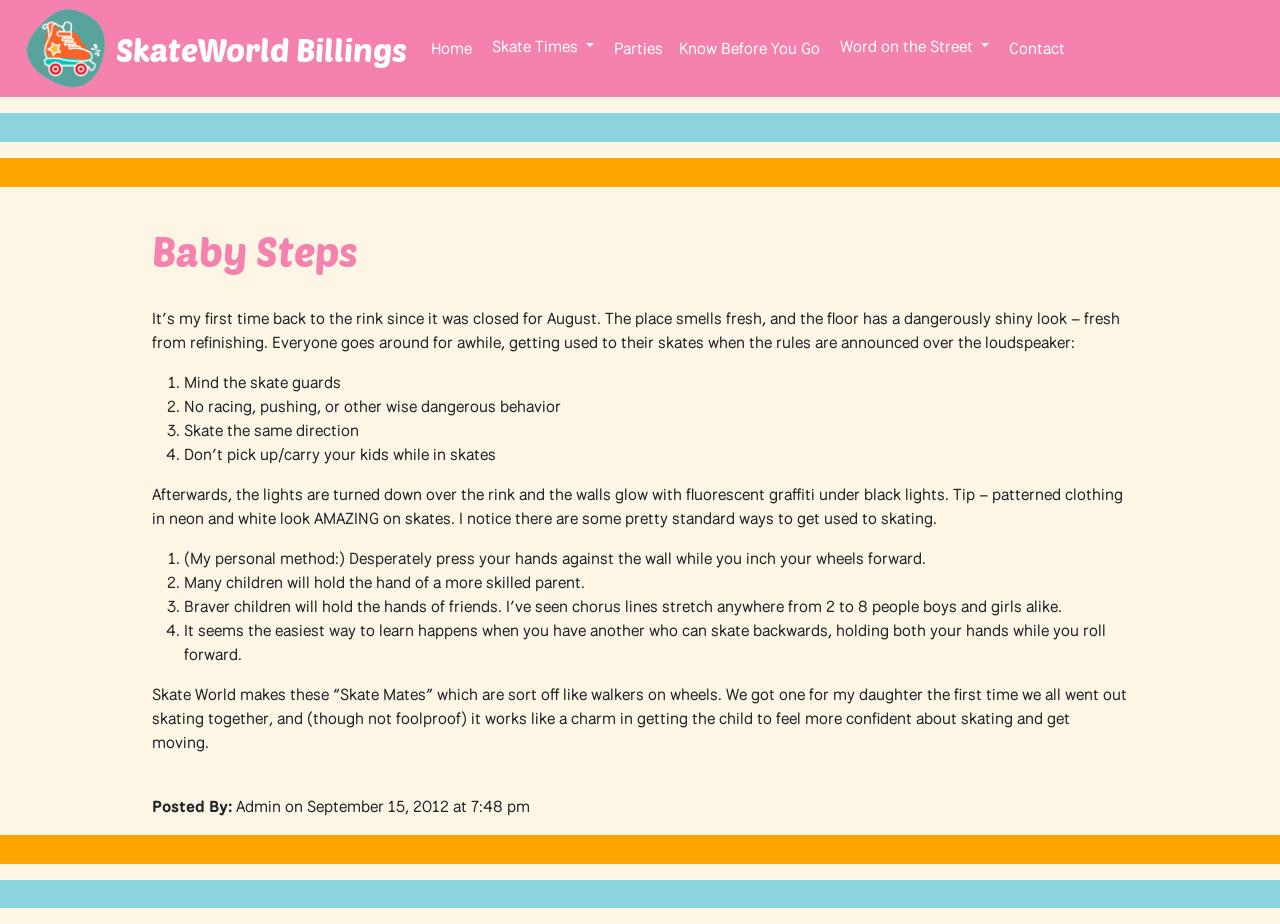
<file: Baby_Steps.html>
<!Doctype HTML>
<html>
	<head>
		<meta name="viewport" content="width=device-width, initial-scale=1.0">
		<link href="https://cdn.jsdelivr.net/npm/bootstrap@5.3.3/dist/css/bootstrap.min.css" rel="stylesheet">
		<link rel="preconnect" href="https://fonts.googleapis.com">
		<link rel="preconnect" href="https://fonts.gstatic.com" crossorigin>
		<link href="https://fonts.googleapis.com/css2?family=National+Park:wght@200..800&family=Poetsen+One&display=swap" rel="stylesheet">
		<link rel="stylesheet" href="Skate_World_Styles.css">
		<title>SkateWorld Billings | A Birthday Party So Easy & Fun</title>
	</head>
	<body>
		<script src="https://code.jquery.com/jquery-3.6.0.min.js"></script>
		<script src="https://cdn.jsdelivr.net/npm/popper.js@1.16.1/dist/umd/popper.min.js"></script>
		<script src="https://stackpath.bootstrapcdn.com/bootstrap/4.5.2/js/bootstrap.min.js"></script>
		<script src="https://cdn.jsdelivr.net/npm/bootstrap@5.3.3/dist/js/bootstrap.bundle.min.js"></script>
		<nav class="navbar navbar-expand-lg">
			<img style="width:6.25rem" src = "Logo.png" />
			<a class="head-text navbar-brand" href="index.html"> <span style = "font-size:2rem" class = "poetsen-one-regular"> SkateWorld Billings </span> </a>
			<button class="navbar-toggler" type="button" data-toggle="collapse" data-target="#navbarSupportedContent" aria-controls="navbarSupportedContent" aria-expanded="false" aria-label="Toggle navigation">
				<span class="navbar-toggler-icon"></span>
			</button>
			<div class="collapse navbar-collapse" id="navbarSupportedContent">
				<span class="national-park-1">
					<ul class="navbar-nav mr-auto">
						<li class="nav-item active">
							<a class="nav-link" href="index.html">Home</a>
						</li>
						<li class="nav-item dropdown">
							<a class="btn dropdown-toggle" href="#" id="navbarDropdownMenuLink" data-toggle="dropdown" aria-haspopup="true" aria-expanded="false">
								Skate Times
							</a>
							<div class="dropdown-menu" aria-labelledby="navbarDropdownMenuLink">
								<a class="dropdown-item" href="Hours.html">Hours</a>
								<a class="dropdown-item" href="Calendar.html">Calendar</a>
							</div>
						</li>
						<li class="nav-item">
							<a class="nav-link" href="Parties.html">Parties</a>
						</li>
						<li class="nav-item">
							<a class="nav-link" href="Know_Before_You_Go.html">Know Before You Go</a>
						</li>
						<li class="nav-item dropdown">
							<a class="btn dropdown-toggle" href="#" id="navbarDropdownMenuLink" data-toggle="dropdown" aria-haspopup="true" aria-expanded="false">
							Word on the Street
							</a>
							<div class="dropdown-menu" aria-labelledby="navbarDropdownMenuLink">
								<a class="dropdown-item" href="Word_on_the_Street.html">Word on the Street</a>
								<a class="dropdown-item" href="A_Birthday_Party_So_Easy_and_Fun.html">A Birthday Party So Easy & Fun</a>
								<a class="dropdown-item" href="Saturday_Snippets.html">Saturday Snippets</a>
								<a class="dropdown-item" href="Baby_Steps.html">Baby Steps</a>
							</div>
						</li>
						<li class="nav-item">
							<a class="nav-link" href="Contact.html">Contact</a>
						</li>
					</ul>
				</span>
			</div>
		</nav>
		<hr class = "teal"> <hr class = "orange">
		<br>
		<div class="container">
			<h3 class="poetsen-one-regular"> Baby Steps </h3><br>
			<div class="row">
				<div class="col-sm national-park-1">
					<p> It’s my first time back to the rink since it was closed for August. The place smells fresh, and the floor has a dangerously shiny look – fresh from refinishing. Everyone goes around for awhile, getting used to their skates when the rules are announced over the loudspeaker:</p>
					<ol>
						<li>Mind the skate guards</li>
						<li>No racing, pushing, or other wise dangerous behavior</li>
						<li>Skate the same direction</li>
						<li>Don’t pick up/carry your kids while in skates</li>
					</ol>
					<p>Afterwards, the lights are turned down over the rink and the walls glow with fluorescent graffiti under black lights. Tip – patterned clothing in neon and white look AMAZING on skates. I notice there are some pretty standard ways to get used to skating.</p>
					<ol>
						<li>(My personal method:) Desperately press your hands against the wall while you inch your wheels forward.</li>
						<li>Many children will hold the hand of a more skilled parent.</li>
						<li>Braver children will hold the hands of friends. I’ve seen chorus lines stretch anywhere from 2 to 8 people boys and girls alike.</li>
						<li>It seems the easiest way to learn happens when you have another who can skate backwards, holding both your hands while you roll forward.</li>
					</ol>
					<p>Skate World makes these “Skate Mates” which are sort off like walkers on wheels. We got one for my daughter the first time we all went out skating together, and (though not foolproof) it works like a charm in getting the child to feel more confident about skating and get moving.</p>
				</div>
			</div>
		</div>
		<br>
		<div class="container">
			<p class="col-sm national-park-1"> <b> Posted By: </b> Admin on September 15, 2012 at 7:48 pm </p>
		</div>
		<hr class = "orange"> <hr class = "teal">
	</body>
</html>
</file>
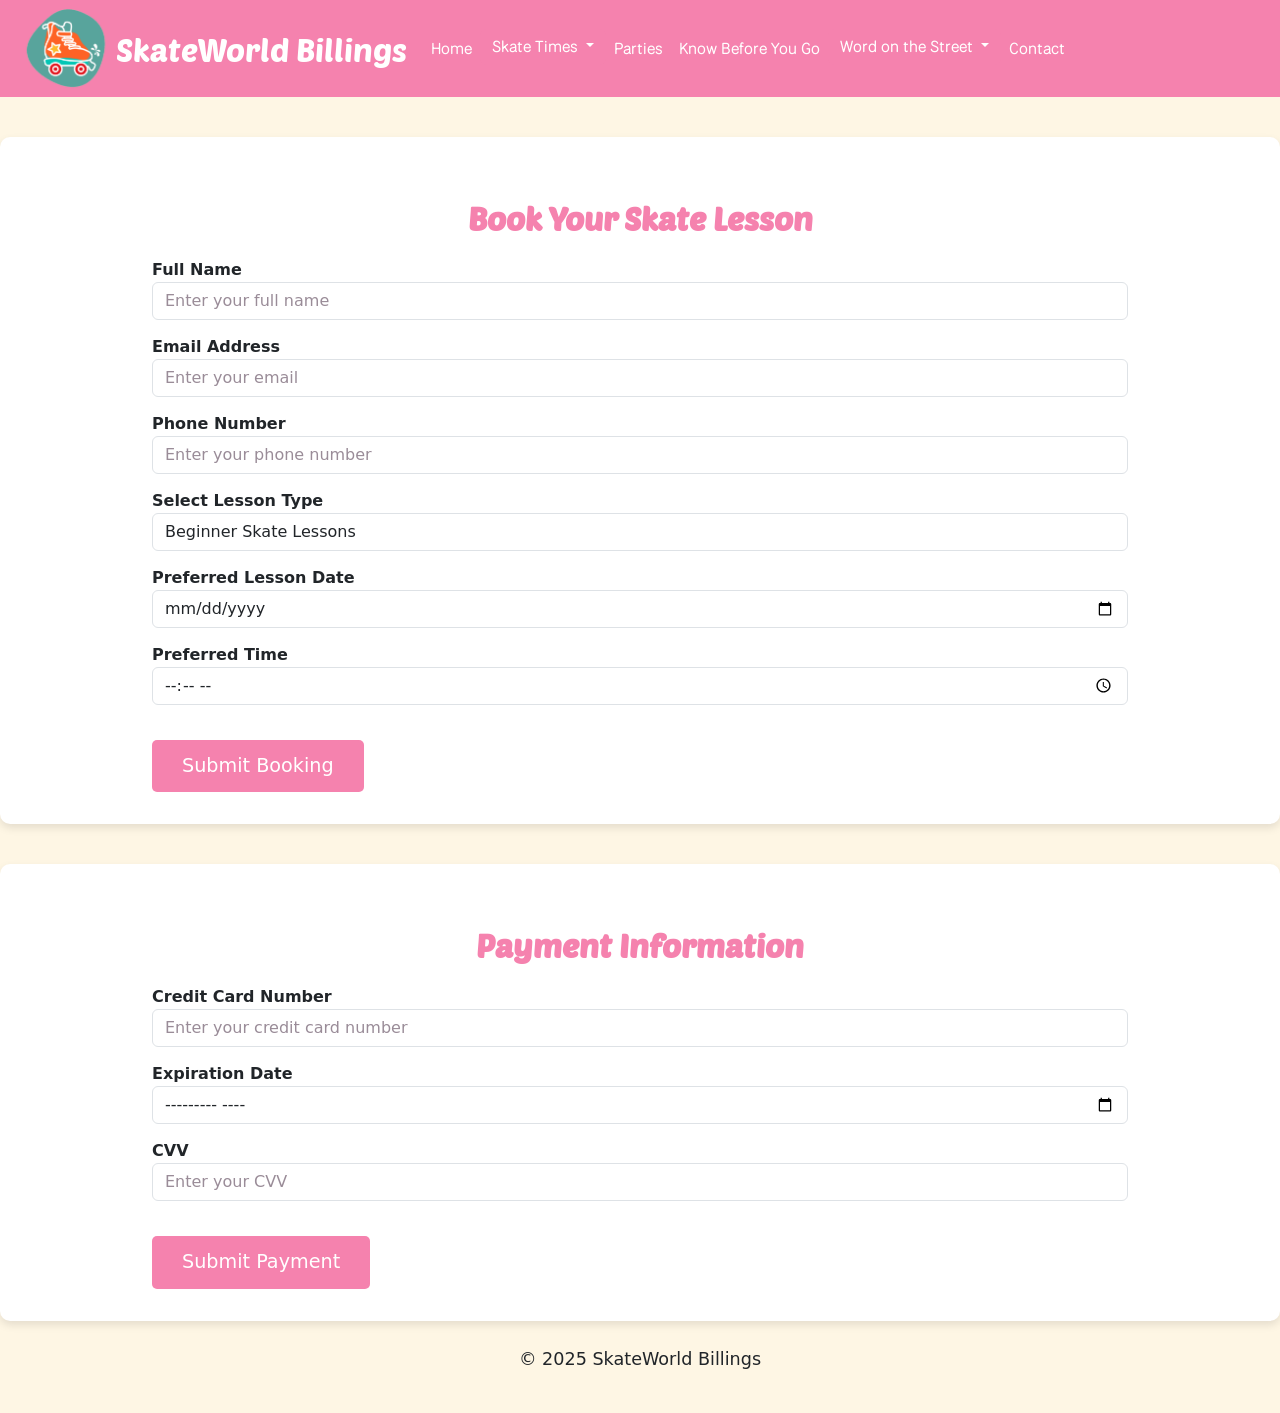
<file: Book_Now.html>
<!DOCTYPE HTML>
<html>
<head>
	<meta name="viewport" content="width=device-width, initial-scale=1.0">
	<link href="https://cdn.jsdelivr.net/npm/bootstrap@5.3.3/dist/css/bootstrap.min.css" rel="stylesheet">
	<link rel="preconnect" href="https://fonts.googleapis.com">
	<link rel="preconnect" href="https://fonts.gstatic.com" crossorigin>
	<link href="https://fonts.googleapis.com/css2?family=National+Park:wght@200..800&family=Poetsen+One&display=swap" rel="stylesheet">
	<link rel="stylesheet" href="Skate_World_Styles.css">
	<title>SkateWorld Billings | Book Your Lesson</title>
		<style>
			h3 {
			  font-size: 2rem;
			  color: #001858;
			  margin-top: 30px;
			}

			p {
			  font-size: 1.1rem;
			  line-height: 1.6;
			}

			.lesson-image {
			  max-width: 100%;
			  height: auto;
			  border-radius: 10px;
			  margin-top: 20px;
			  box-shadow: 0 4px 6px rgba(0, 0, 0, 0.1);
			}

			.price {
			  font-size: 1.5rem;
			  color: #f582ae;
			  font-weight: bold;
			  margin-top: 20px;
			}

			.btn-primary {
			  background-color: #f582ae;
			  color: #fff;
			  border: none;
			  font-size: 1.2rem;
			  padding: 12px 30px;
			  margin-top: 20px;
			  transition: background-color 0.3s ease;
			  border-radius: 5px;
			}

			.btn-primary:hover {
			  background-color: #ff7f94;
			}

			.booking-form-section {
			  padding: 2rem;
			  background-color: #ffffff;
			  border-radius: 10px;
			  box-shadow: 0 4px 8px rgba(0, 0, 0, 0.1);
			  margin-top: 40px;
			}

			.booking-form-section h3 {
			  font-size: 2rem;
			  color: #f582ae;
			  font-weight: bold;
			  margin-bottom: 20px;
			  text-align: center;
			}

			.form-group label {
			  font-weight: bold;
			}

			.form-control {
			  margin-bottom: 15px;
			}

			.booking-btn {
			  background-color: #f582ae;
			  color: white;
			  border: none;
			  padding: 12px 30px;
			  font-size: 1.2rem;
			  border-radius: 5px;
			  transition: background-color 0.3s;
			}

			.booking-btn:hover {
			  background-color: #ff7f94;
			}

			.payment-section {
			  padding: 2rem;
			  background-color: #ffffff;
			  border-radius: 10px;
			  box-shadow: 0 4px 8px rgba(0, 0, 0, 0.1);
			  margin-top: 40px;
			}

			.payment-section h3 {
			  font-size: 2rem;
			  color: #f582ae;
			  font-weight: bold;
			  margin-bottom: 20px;
			  text-align: center;
			}

			.payment-btn {
			  background-color: #f582ae;
			  color: white;
			  border: none;
			  padding: 12px 30px;
			  font-size: 1.2rem;
			  border-radius: 5px;
			  transition: background-color 0.3s;
			}

			.payment-btn:hover {
			  background-color: #ff7f94;
			}
		</style>
	</head>
	<body>
		<script src="https://code.jquery.com/jquery-3.6.0.min.js"></script>
		<script src="https://cdn.jsdelivr.net/npm/popper.js@1.16.1/dist/umd/popper.min.js"></script>
		<script src="https://stackpath.bootstrapcdn.com/bootstrap/4.5.2/js/bootstrap.min.js"></script>
		<script src="https://cdn.jsdelivr.net/npm/bootstrap@5.3.3/dist/js/bootstrap.bundle.min.js"></script>
		<nav class="navbar navbar-expand-lg">
			<img style="width:6.25rem" src = "Logo.png" />
			<a class="head-text navbar-brand" href="index.html"> <span style = "font-size:2rem" class = "poetsen-one-regular"> SkateWorld Billings </span> </a>
			<button class="navbar-toggler" type="button" data-toggle="collapse" data-target="#navbarSupportedContent" aria-controls="navbarSupportedContent" aria-expanded="false" aria-label="Toggle navigation">
				<span class="navbar-toggler-icon"></span>
			</button>
			<div class="collapse navbar-collapse" id="navbarSupportedContent">
				<span class="national-park-1">
					<ul class="navbar-nav mr-auto">
						<li class="nav-item active">
							<a class="nav-link" href="index.html">Home</a>
						</li>
						<li class="nav-item dropdown">
							<a class="btn dropdown-toggle" href="#" id="navbarDropdownMenuLink" data-toggle="dropdown" aria-haspopup="true" aria-expanded="false">
								Skate Times
							</a>
							<div class="dropdown-menu" aria-labelledby="navbarDropdownMenuLink">
								<a class="dropdown-item" href="Hours.html">Hours</a>
								<a class="dropdown-item" href="Calendar.html">Calendar</a>
							</div>
						</li>
						<li class="nav-item">
							<a class="nav-link" href="Parties.html">Parties</a>
						</li>
						<li class="nav-item">
							<a class="nav-link" href="Know_Before_You_Go.html">Know Before You Go</a>
						</li>
						<li class="nav-item dropdown">
							<a class="btn dropdown-toggle" href="#" id="navbarDropdownMenuLink" data-toggle="dropdown" aria-haspopup="true" aria-expanded="false">
							Word on the Street
							</a>
							<div class="dropdown-menu" aria-labelledby="navbarDropdownMenuLink">
								<a class="dropdown-item" href="Word_on_the_Street.html">Word on the Street</a>
								<a class="dropdown-item" href="A_Birthday_Party_So_Easy_and_Fun.html">A Birthday Party So Easy & Fun</a>
								<a class="dropdown-item" href="Saturday_Snippets.html">Saturday Snippets</a>
								<a class="dropdown-item" href="Baby_Steps.html">Baby Steps</a>
							</div>
						</li>
						<li class="nav-item">
							<a class="nav-link" href="Contact.html">Contact</a>
						</li>
					</ul>
				</span>
			</div>
		</nav>
		<section class="booking-form-section">
			<div class="container">
				<h3>Book Your Skate Lesson</h3>
				<form id="booking-form">
					<div class="form-group">
						<label for="fullName">Full Name</label>
						<input type="text" class="form-control" id="fullName" placeholder="Enter your full name" required>
					</div>
					<div class="form-group">
						<label for="email">Email Address</label>
						<input type="email" class="form-control" id="email" placeholder="Enter your email" required>
					</div>
					<div class="form-group">
						<label for="phone">Phone Number</label>
						<input type="text" class="form-control" id="phone" placeholder="Enter your phone number" required>
					</div>
					<div class="form-group">
						<label for="lessonType">Select Lesson Type</label>
						<select class="form-control" id="lessonType" required>
							<option value="beginner">Beginner Skate Lessons</option>
							<option value="intermediate">Intermediate Skate Lessons</option>
							<option value="advanced">Advanced Skate Lessons</option>
						</select>
					</div>
					<div class="form-group">
						<label for="lessonDate">Preferred Lesson Date</label>
						<input type="date" class="form-control" id="lessonDate" required>
					</div>
					<div class="form-group">
						<label for="lessonTime">Preferred Time</label>
						<input type="time" class="form-control" id="lessonTime" required>
					</div>
					<button type="submit" id="submit-btn" class="booking-btn btn btn-primary btn-block">Submit Booking</button>
				</form>
			</div>
		</section>
		<script>
			document.getElementById('booking-form').addEventListener('submit', function(event) {
			  event.preventDefault();
			  alert("Booking submitted successfully! Please pay down below.");
			});
		</script>
		<section class="payment-section">
			<div class="container">
				<h3>Payment Information</h3>
				<form id="payment-form">
					<div class="form-group">
						<label for="creditCardNumber">Credit Card Number</label>
						<input type="text" class="form-control" id="creditCardNumber" placeholder="Enter your credit card number" required>
					</div>
					<div class="form-group">
						<label for="expirationDate">Expiration Date</label>
						<input type="month" class="form-control" id="expirationDate" required>
					</div>
					<div class="form-group">
						<label for="cvv">CVV</label>
						<input type="text" class="form-control" id="cvv" placeholder="Enter your CVV" required>
					</div>
					<button type="submit" class="payment-btn btn btn-primary btn-block">Submit Payment </button>
				</form>
			</div>
		</section>
		<script>
			document.getElementById('payment-form').addEventListener('submit', function(event) {
			  event.preventDefault();
			  alert("Payment submitted successfully!");
			});
		</script>
	</body>
	<footer>
		<p class="text-center py-4">© 2025 SkateWorld Billings</p>
	</footer>
</html>
</file>
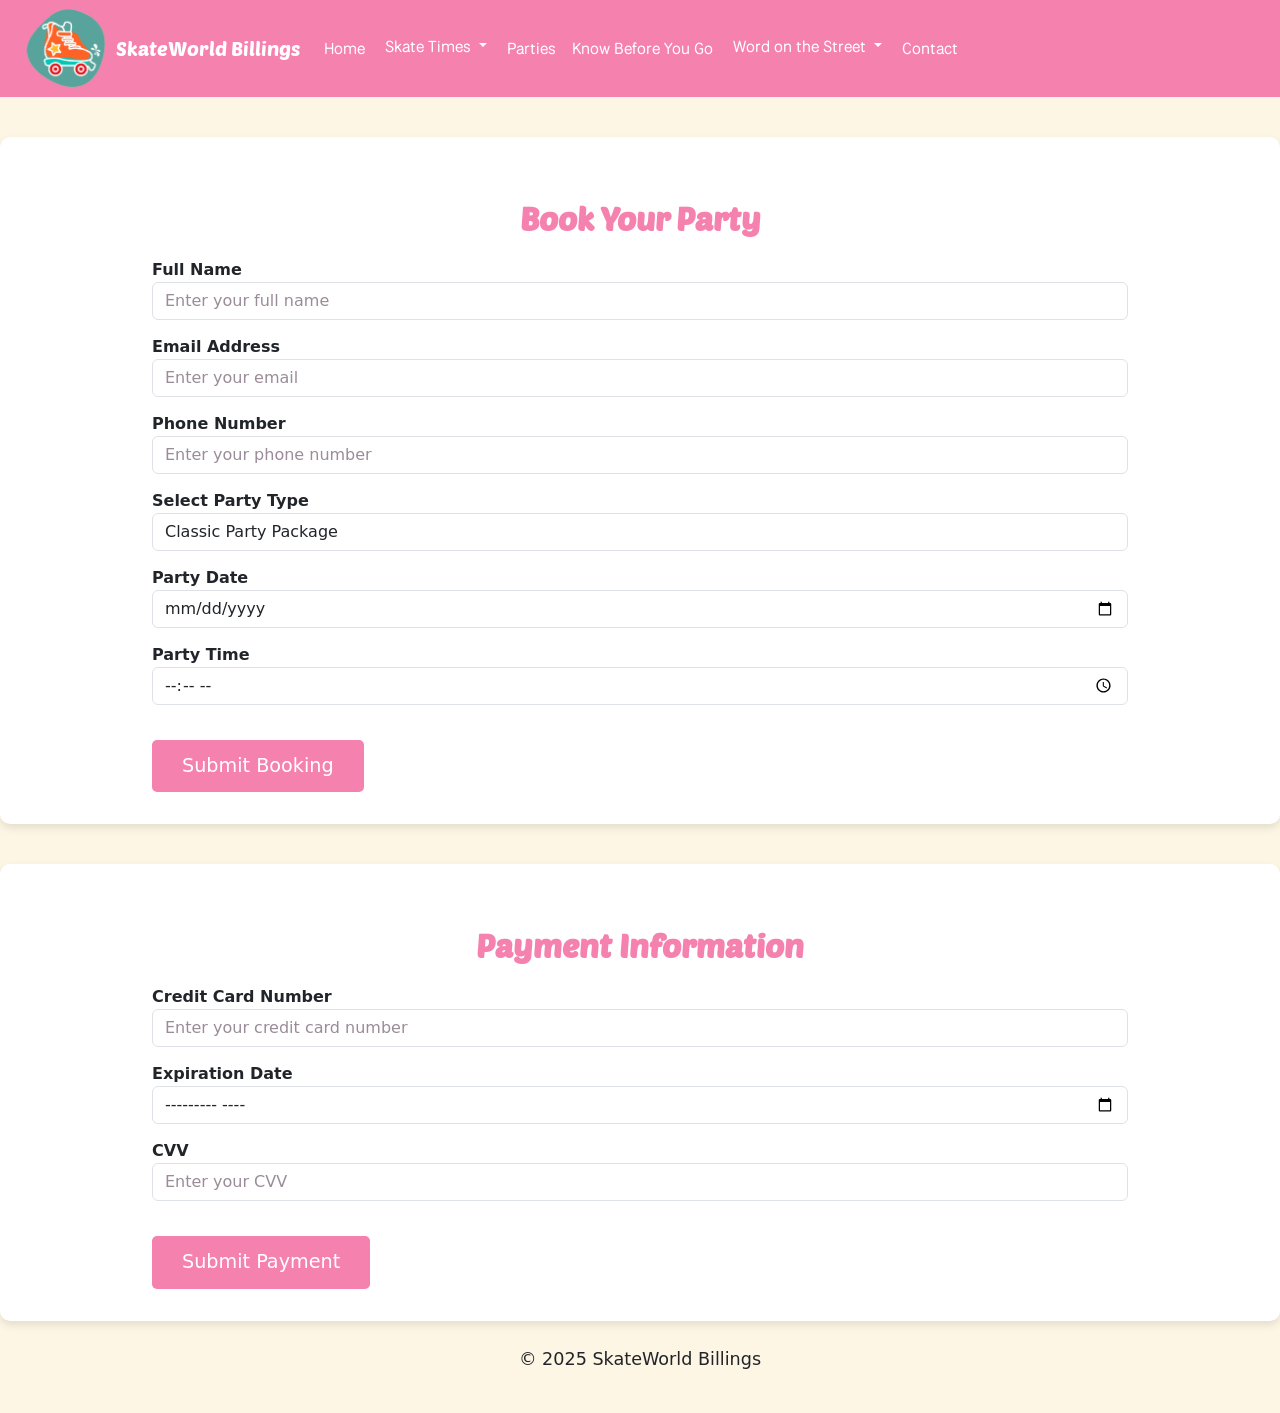
<file: Book_Now_2.html>
<!DOCTYPE HTML>
<html lang="en">
	<head>
		<meta charset="UTF-8">
		<meta name="viewport" content="width=device-width, initial-scale=1.0">
		<link href="https://cdn.jsdelivr.net/npm/bootstrap@5.3.3/dist/css/bootstrap.min.css" rel="stylesheet">
		<link rel="preconnect" href="https://fonts.googleapis.com">
		<link rel="preconnect" href="https://fonts.gstatic.com" crossorigin>
		<link href="https://fonts.googleapis.com/css2?family=National+Park:wght@200..800&family=Poetsen+One&display=swap" rel="stylesheet">
		<link rel="stylesheet" href="Skate_World_Styles.css">
		<title>SkateWorld Billings | Book Your Lesson</title>
		<style>
			h3 {
			  font-size: 2rem;
			  color: #001858;
			  margin-top: 30px;
			}

			p {
			  font-size: 1.1rem;
			  line-height: 1.6;
			}

			.lesson-image {
			  max-width: 100%;
			  height: auto;
			  border-radius: 10px;
			  margin-top: 20px;
			  box-shadow: 0 4px 6px rgba(0, 0, 0, 0.1);
			}

			.price {
			  font-size: 1.5rem;
			  color: #f582ae;
			  font-weight: bold;
			  margin-top: 20px;
			}

			.btn-primary {
			  background-color: #f582ae;
			  color: #fff;
			  border: none;
			  font-size: 1.2rem;
			  padding: 12px 30px;
			  margin-top: 20px;
			  transition: background-color 0.3s ease;
			  border-radius: 5px;
			}

			.btn-primary:hover {
			  background-color: #ff7f94;
			}

			.booking-form-section, .payment-section {
			  padding: 2rem;
			  background-color: #ffffff;
			  border-radius: 10px;
			  box-shadow: 0 4px 8px rgba(0, 0, 0, 0.1);
			  margin-top: 40px;
			}

			.booking-form-section h3, .payment-section h3 {
			  font-size: 2rem;
			  color: #f582ae;
			  font-weight: bold;
			  margin-bottom: 20px;
			  text-align: center;
			}

			.form-group label {
			  font-weight: bold;
			}

			.form-control {
			  margin-bottom: 15px;
			}

			.booking-btn, .payment-btn {
			  background-color: #f582ae;
			  color: white;
			  border: none;
			  padding: 12px 30px;
			  font-size: 1.2rem;
			  border-radius: 5px;
			  transition: background-color 0.3s;
			}

			.booking-btn:hover, .payment-btn:hover {
			  background-color: #ff7f94;
			}
		</style>
	</head>
	<body>
		<script src="https://code.jquery.com/jquery-3.6.0.min.js"></script>
		<script src="https://cdn.jsdelivr.net/npm/popper.js@1.16.1/dist/umd/popper.min.js"></script>
		<script src="https://stackpath.bootstrapcdn.com/bootstrap/4.5.2/js/bootstrap.min.js"></script>
		<script src="https://cdn.jsdelivr.net/npm/bootstrap@5.3.3/dist/js/bootstrap.bundle.min.js"></script>

		<nav class="navbar navbar-expand-lg">
			<img style="width:6.25rem" src = "Logo.png" />
			<a class="head-text navbar-brand" href="index.html"> <span style = "2rem" class = "poetsen-one-regular"> SkateWorld Billings </span> </a>
			<button class="navbar-toggler" type="button" data-toggle="collapse" data-target="#navbarSupportedContent" aria-controls="navbarSupportedContent" aria-expanded="false" aria-label="Toggle navigation">
				<span class="navbar-toggler-icon"></span>
			</button>
			<div class="collapse navbar-collapse" id="navbarSupportedContent">
				<span class="national-park-1">
					<ul class="navbar-nav mr-auto">
						<li class="nav-item active">
							<a class="nav-link" href="index.html">Home</a>
						</li>
						<li class="nav-item dropdown">
							<a class="btn dropdown-toggle" href="#" id="navbarDropdownMenuLink" data-toggle="dropdown" aria-haspopup="true" aria-expanded="false">
								Skate Times
							</a>
							<div class="dropdown-menu" aria-labelledby="navbarDropdownMenuLink">
								<a class="dropdown-item" href="Hours.html">Hours</a>
								<a class="dropdown-item" href="Calendar.html">Calendar</a>
							</div>
						</li>
						<li class="nav-item">
							<a class="nav-link" href="Parties.html">Parties</a>
						</li>
						<li class="nav-item">
							<a class="nav-link" href="Know_Before_You_Go.html">Know Before You Go</a>
						</li>
						<li class="nav-item dropdown">
							<a class="btn dropdown-toggle" href="#" id="navbarDropdownMenuLink" data-toggle="dropdown" aria-haspopup="true" aria-expanded="false">
							Word on the Street
							</a>
							<div class="dropdown-menu" aria-labelledby="navbarDropdownMenuLink">
								<a class="dropdown-item" href="Word_on_the_Street.html">Word on the Street</a>
								<a class="dropdown-item" href="A_Birthday_Party_So_Easy_and_Fun.html">A Birthday Party So Easy & Fun</a>
								<a class="dropdown-item" href="Saturday_Snippets.html">Saturday Snippets</a>
								<a class="dropdown-item" href="Baby_Steps.html">Baby Steps</a>
							</div>
						</li>
						<li class="nav-item">
							<a class="nav-link" href="Contact.html">Contact</a>
						</li>
					</ul>
				</span>
			</div>
		</nav>
		<section class="booking-form-section">
			<div class="container">
				<h3>Book Your Party</h3>
				<form id="booking-form">
					<div class="form-group">
						<label for="fullName">Full Name</label>
						<input type="text" class="form-control" id="fullName" placeholder="Enter your full name" required>
					</div>
					<div class="form-group">
						<label for="email">Email Address</label>
						<input type="email" class="form-control" id="email" placeholder="Enter your email" required>
					</div>
					<div class="form-group">
						<label for="phone">Phone Number</label>
						<input type="text" class="form-control" id="phone" placeholder="Enter your phone number" required>
					</div>
					<div class="form-group">
						<label for="lessonType">Select Party Type</label>
						<select class="form-control" id="lessonType" required>
							<option value="classic">Classic Party Package</option>
							<option value="deluxe">Deluxe Party Package</option>
							<option value="vip">VIP Party Package</option>
						</select>
					</div>
					<div class="form-group">
						<label for="lessonDate">Party Date</label>
						<input type="date" class="form-control" id="lessonDate" required>
					</div>
					<div class="form-group">
						<label for="lessonTime">Party Time</label>
						<input type="time" class="form-control" id="lessonTime" required>
					</div>
					<button type="submit" id="submit-btn" class="booking-btn btn btn-primary btn-block">Submit Booking</button>
				</form>
			</div>
		</section>
		<script>
			document.getElementById('booking-form').addEventListener('submit', function(event) {
			  event.preventDefault();
			  alert("Booking submitted successfully! Please pay down below.");
			});
		</script>
		<section class="payment-section">
			<div class="container">
				<h3>Payment Information</h3>
				<form id="payment-form">
					<div class="form-group">
						<label for="creditCardNumber">Credit Card Number</label>
						<input type="text" class="form-control" id="creditCardNumber" placeholder="Enter your credit card number" required>
					</div>
					<div class="form-group">
						<label for="expirationDate">Expiration Date</label>
						<input type="month" class="form-control" id="expirationDate" required>
					</div>
					<div class="form-group">
						<label for="cvv">CVV</label>
						<input type="text" class="form-control" id="cvv" placeholder="Enter your CVV" required>
					</div>
					<button type="submit" class="payment-btn btn btn-primary btn-block">Submit Payment </button>
				</form>
			</div>
		</section>
		<script>
			document.getElementById('payment-form').addEventListener('submit', function(event) {
			  event.preventDefault();
			  alert("Payment submitted successfully!");
			});
		</script>
	</body>
	<footer>
		<p class="text-center py-4">© 2025 SkateWorld Billings</p>
	</footer>
</html>
</file>
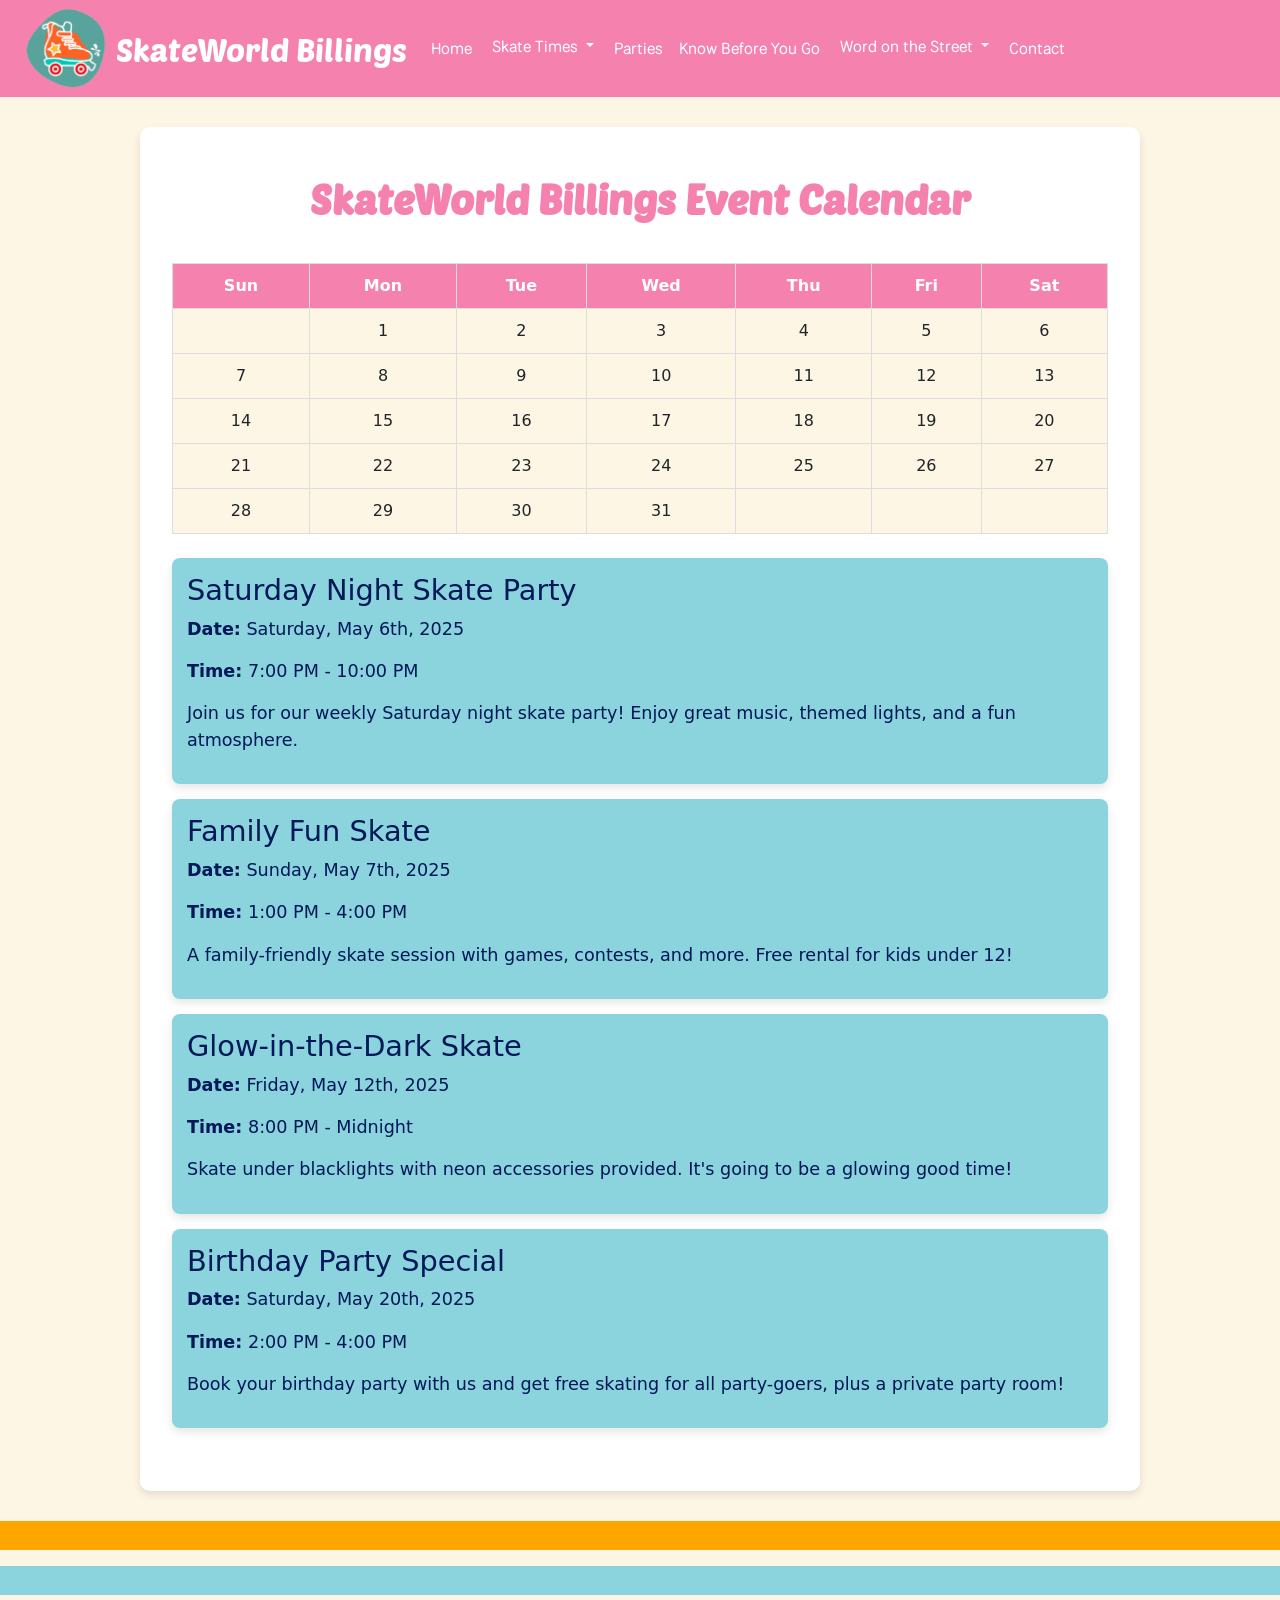
<file: Calendar.html>
<!DOCTYPE html>
<html lang="en">
	<head>
		<meta name="viewport" content="width=device-width, initial-scale=1.0">
		<title>SkateWorld Billings | Calendar</title>
		<link href="https://cdn.jsdelivr.net/npm/bootstrap@5.3.3/dist/css/bootstrap.min.css" rel="stylesheet">
		<link rel="preconnect" href="https://fonts.googleapis.com">
		<link rel="preconnect" href="https://fonts.gstatic.com" crossorigin>
		<link href="https://fonts.googleapis.com/css2?family=National+Park:wght@200..800&family=Poetsen+One&display=swap" rel="stylesheet">
		<link rel="stylesheet" href="Skate_World_Styles.css">
		<style>
			.calendar-section {
				padding: 3rem 2rem;
				background-color: #ffffff;
				border-radius: 0.625rem;
				box-shadow: 0 4px 8px rgba(0, 0, 0, 0.1);
				margin: 1.875rem auto;
				max-width: 62.5rem;
			}

			.calendar-section h2 {
				color: #f582ae;
				font-weight: bold;
				font-family: "Poetsen One", sans-serif;
				font-size: 2.5rem;
				text-align: center;
				margin-bottom: 1.875rem;
			}

			.event-card {
				background-color: #8bd3dd;
				border-radius: 8px;
				padding: 15px;
				margin-bottom: 15px;
				box-shadow: 0 4px 8px rgba(0, 0, 0, 0.1);
			}

			.event-card h3 {
				font-size: 1.8rem;
				color: #001858;
			}

			.event-card p {
				font-size: 1.1rem;
				color: #001858;
			}

			.calendar-table {
				margin-top: 40px;
				width: 100%;
				text-align: center;
			}

			.calendar-table th, .calendar-table td {
				padding: 0.625rem;
				border: 1px solid #ddd;
			}

			.calendar-table th {
				background-color: #f582ae;
				color: white;
			}

			.calendar-table td {
				background-color: #fef6e4;
			}

			.calendar-table td:hover {
				background-color: #f582ae;
				color: white;
				cursor: pointer;
			}

			.event-details {
				font-size: 1.2rem;
				color: #001858;
			}
		</style>
	</head>
	<body>
		<script src="https://code.jquery.com/jquery-3.6.0.min.js"></script>
		<script src="https://cdn.jsdelivr.net/npm/popper.js@1.16.1/dist/umd/popper.min.js"></script>
		<script src="https://stackpath.bootstrapcdn.com/bootstrap/4.5.2/js/bootstrap.min.js"></script>
		<script src="https://cdn.jsdelivr.net/npm/bootstrap@5.3.3/dist/js/bootstrap.bundle.min.js"></script>
		<nav class="navbar navbar-expand-lg">
			<img style="width:6.25rem" src = "Logo.png" />
			<a class="head-text navbar-brand" href="index.html"> <span style = "font-size:2rem" class = "poetsen-one-regular"> SkateWorld Billings </span> </a>
			<button class="navbar-toggler" type="button" data-toggle="collapse" data-target="#navbarSupportedContent" aria-controls="navbarSupportedContent" aria-expanded="false" aria-label="Toggle navigation">
				<span class="navbar-toggler-icon"></span>
			</button>
			<div class="collapse navbar-collapse" id="navbarSupportedContent">
				<span class="national-park-1">
					<ul class="navbar-nav mr-auto">
						<li class="nav-item active">
							<a class="nav-link" href="index.html">Home</a>
						</li>
						<li class="nav-item dropdown">
							<a class="btn dropdown-toggle" href="#" id="navbarDropdownMenuLink" data-toggle="dropdown" aria-haspopup="true" aria-expanded="false">
								Skate Times
							</a>
							<div class="dropdown-menu" aria-labelledby="navbarDropdownMenuLink">
								<a class="dropdown-item" href="Hours.html">Hours</a>
								<a class="dropdown-item" href="Calendar.html">Calendar</a>
							</div>
						</li>
						<li class="nav-item">
							<a class="nav-link" href="Parties.html">Parties</a>
						</li>
						<li class="nav-item">
							<a class="nav-link" href="Know_Before_You_Go.html">Know Before You Go</a>
						</li>
						<li class="nav-item dropdown">
							<a class="btn dropdown-toggle" href="#" id="navbarDropdownMenuLink" data-toggle="dropdown" aria-haspopup="true" aria-expanded="false">
							Word on the Street
							</a>
							<div class="dropdown-menu" aria-labelledby="navbarDropdownMenuLink">
								<a class="dropdown-item" href="Word_on_the_Street.html">Word on the Street</a>
								<a class="dropdown-item" href="A_Birthday_Party_So_Easy_and_Fun.html">A Birthday Party So Easy & Fun</a>
								<a class="dropdown-item" href="Saturday_Snippets.html">Saturday Snippets</a>
								<a class="dropdown-item" href="Baby_Steps.html">Baby Steps</a>
							</div>
						</li>
						<li class="nav-item">
							<a class="nav-link" href="Contact.html">Contact</a>
						</li>
					</ul>
				</span>
			</div>
		</nav>
		<section class="calendar-section">
			<h2>SkateWorld Billings Event Calendar</h2>
			<table class="calendar-table">
				<thead>
					<tr>
						<th>Sun</th>
						<th>Mon</th>
						<th>Tue</th>
						<th>Wed</th>
						<th>Thu</th>
						<th>Fri</th>
						<th>Sat</th>
					</tr>
				</thead>
				<tbody>
					<tr>
						<td></td>
						<td>1</td>
						<td>2</td>
						<td>3</td>
						<td>4</td>
						<td>5</td>
						<td>6</td>
					</tr>
					<tr>
						<td>7</td>
						<td>8</td>
						<td>9</td>
						<td>10</td>
						<td>11</td>
						<td>12</td>
						<td>13</td>
					</tr>
					<tr>
						<td>14</td>
						<td>15</td>
						<td>16</td>
						<td>17</td>
						<td>18</td>
						<td>19</td>
						<td>20</td>
					</tr>
					<tr>
						<td>21</td>
						<td>22</td>
						<td>23</td>
						<td>24</td>
						<td>25</td>
						<td>26</td>
						<td>27</td>
					</tr>
					<tr>
						<td>28</td>
						<td>29</td>
						<td>30</td>
						<td>31</td>
						<td></td>
						<td></td>
						<td></td>
					</tr>
				</tbody>
			</table>
			<br>
			<div class="event-card">
				<h3>Saturday Night Skate Party</h3>
				<p><strong>Date:</strong> Saturday, May 6th, 2025</p>
				<p><strong>Time:</strong> 7:00 PM - 10:00 PM</p>
				<p>Join us for our weekly Saturday night skate party! Enjoy great music, themed lights, and a fun atmosphere.</p>
			</div>
			<div class="event-card">
				<h3>Family Fun Skate</h3>
				<p><strong>Date:</strong> Sunday, May 7th, 2025</p>
				<p><strong>Time:</strong> 1:00 PM - 4:00 PM</p>
				<p>A family-friendly skate session with games, contests, and more. Free rental for kids under 12!</p>
			</div>
			<div class="event-card">
				<h3>Glow-in-the-Dark Skate</h3>
				<p><strong>Date:</strong> Friday, May 12th, 2025</p>
				<p><strong>Time:</strong> 8:00 PM - Midnight</p>
				<p>Skate under blacklights with neon accessories provided. It's going to be a glowing good time!</p>
			</div>
			<div class="event-card">
				<h3>Birthday Party Special</h3>
				<p><strong>Date:</strong> Saturday, May 20th, 2025</p>
				<p><strong>Time:</strong> 2:00 PM - 4:00 PM</p>
				<p>Book your birthday party with us and get free skating for all party-goers, plus a private party room!</p>
			</div>
		</section>
		<hr class="orange"><hr class="teal">
	</body>
</html>
</file>
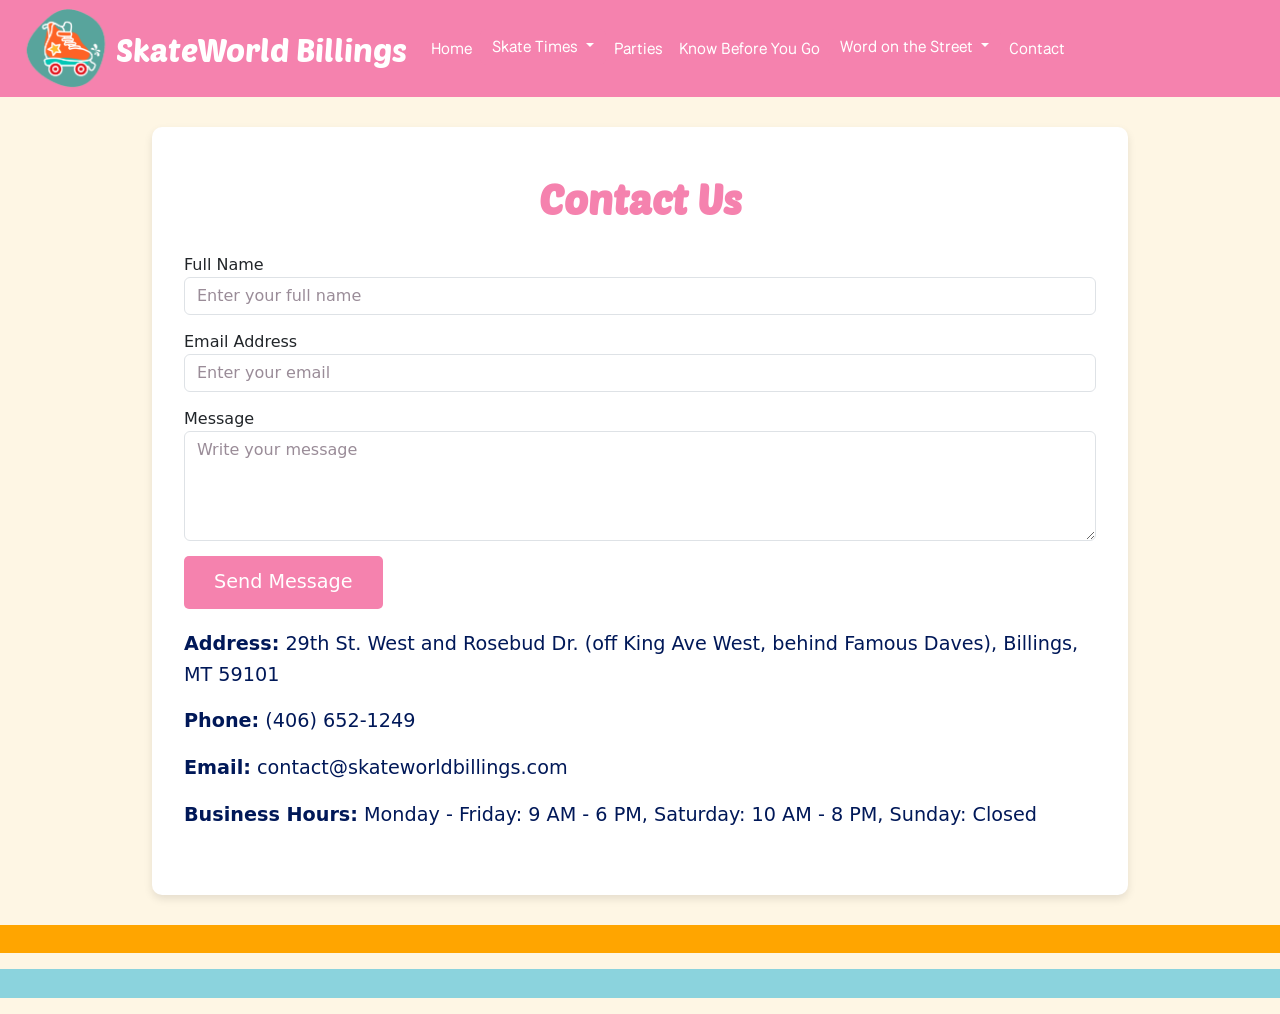
<file: Contact.html>
<!DOCTYPE HTML>
<html lang="en">
	<head>
		<meta name="viewport" content="width=device-width, initial-scale=1.0">
		<title>SkateWorld Billings | Contact</title>
		<link href="https://cdn.jsdelivr.net/npm/bootstrap@5.3.3/dist/css/bootstrap.min.css" rel="stylesheet">
		<link rel="preconnect" href="https://fonts.googleapis.com">
		<link rel="preconnect" href="https://fonts.gstatic.com" crossorigin>
		<link href="https://fonts.googleapis.com/css2?family=National+Park:wght@200..800&family=Poetsen+One&display=swap" rel="stylesheet">
		<link rel="stylesheet" href="Skate_World_Styles.css">
		<style>
			.form-control {
			  margin-bottom: 15px;
			}

			.contact-btn {
			  background-color: #f582ae;
			  color: white;
			  border: none;
			  padding: 12px 30px;
			  font-size: 1.2rem;
			  border-radius: 5px;
			  transition: background-color 0.3s;
			}

			.contact-btn:hover {
			  background-color: #ff7f94;
			}

			.contact-info {
			  font-size: 1.2rem;
			  line-height: 1.6;
			  color: #001858;
			  margin-top: 20px;
			}
		</style>
	</head>
	<body>
		<script src="https://code.jquery.com/jquery-3.6.0.min.js"></script>
		<script src="https://cdn.jsdelivr.net/npm/popper.js@1.16.1/dist/umd/popper.min.js"></script>
		<script src="https://stackpath.bootstrapcdn.com/bootstrap/4.5.2/js/bootstrap.min.js"></script>
		<script src="https://cdn.jsdelivr.net/npm/bootstrap@5.3.3/dist/js/bootstrap.bundle.min.js"></script>
		<nav class="navbar navbar-expand-lg">
			<img style="width:6.25rem" src = "Logo.png" />
			<a class="head-text navbar-brand" href="index.html"> <span style = "font-size:2rem" class = "poetsen-one-regular"> SkateWorld Billings </span> </a>
			<button class="navbar-toggler" type="button" data-toggle="collapse" data-target="#navbarSupportedContent" aria-controls="navbarSupportedContent" aria-expanded="false" aria-label="Toggle navigation">
				<span class="navbar-toggler-icon"></span>
			</button>
			<div class="collapse navbar-collapse" id="navbarSupportedContent">
				<span class="national-park-1">
					<ul class="navbar-nav mr-auto">
						<li class="nav-item active">
							<a class="nav-link" href="index.html">Home</a>
						</li>
						<li class="nav-item dropdown">
							<a class="btn dropdown-toggle" href="#" id="navbarDropdownMenuLink" data-toggle="dropdown" aria-haspopup="true" aria-expanded="false">
								Skate Times
							</a>
							<div class="dropdown-menu" aria-labelledby="navbarDropdownMenuLink">
								<a class="dropdown-item" href="Hours.html">Hours</a>
								<a class="dropdown-item" href="Calendar.html">Calendar</a>
							</div>
						</li>
						<li class="nav-item">
							<a class="nav-link" href="Parties.html">Parties</a>
						</li>
						<li class="nav-item">
							<a class="nav-link" href="Know_Before_You_Go.html">Know Before You Go</a>
						</li>
						<li class="nav-item dropdown">
							<a class="btn dropdown-toggle" href="#" id="navbarDropdownMenuLink" data-toggle="dropdown" aria-haspopup="true" aria-expanded="false">
							Word on the Street
							</a>
							<div class="dropdown-menu" aria-labelledby="navbarDropdownMenuLink">
								<a class="dropdown-item" href="Word_on_the_Street.html">Word on the Street</a>
								<a class="dropdown-item" href="A_Birthday_Party_So_Easy_and_Fun.html">A Birthday Party So Easy & Fun</a>
								<a class="dropdown-item" href="Saturday_Snippets.html">Saturday Snippets</a>
								<a class="dropdown-item" href="Baby_Steps.html">Baby Steps</a>
							</div>
						</li>
						<li class="nav-item">
							<a class="nav-link" href="Contact.html">Contact</a>
						</li>
					</ul>
				</span>
			</div>
		</nav>
		<div class = "container">
			<section class="contact-section">
				<h2>Contact Us</h2>
				<form name = "contact-form" id="contact-form">
					<div class="form-group">
						<label for="fullName">Full Name</label>
						<input type="text" class="form-control" id="fullName" placeholder="Enter your full name" required>
					</div>
					<div class="form-group">
					  <label for="email">Email Address</label>
					  <input type="email" class="form-control" id="email" placeholder="Enter your email" required>
					</div>
					<div class="form-group">
						<label for="message">Message</label>
						<textarea class="form-control" id="message" rows="4" placeholder="Write your message" required></textarea>
					</div>
					<button type="submit" id="submit-btn" class="contact-btn">Send Message</button>
				</form>
				<div class="contact-info">
					<p><strong>Address:</strong> 29th St. West and Rosebud Dr. (off King Ave West, behind Famous Daves), Billings, MT 59101</p>
					<p><strong>Phone:</strong> (406) 652-1249</p>
					<p><strong>Email:</strong> contact@skateworldbillings.com</p>
					<p><strong>Business Hours:</strong> Monday - Friday: 9 AM - 6 PM, Saturday: 10 AM - 8 PM, Sunday: Closed</p>
				</div>
			</section>
		</div>
		<hr class="orange"><hr class="teal">

		<script>
			document.getElementById("contact-form").addEventListener("submit", function(event) {
			event.preventDefault();
			alert("Your message has been sent successfully!");
		  });
		</script>
	</body>
</html>
</file>
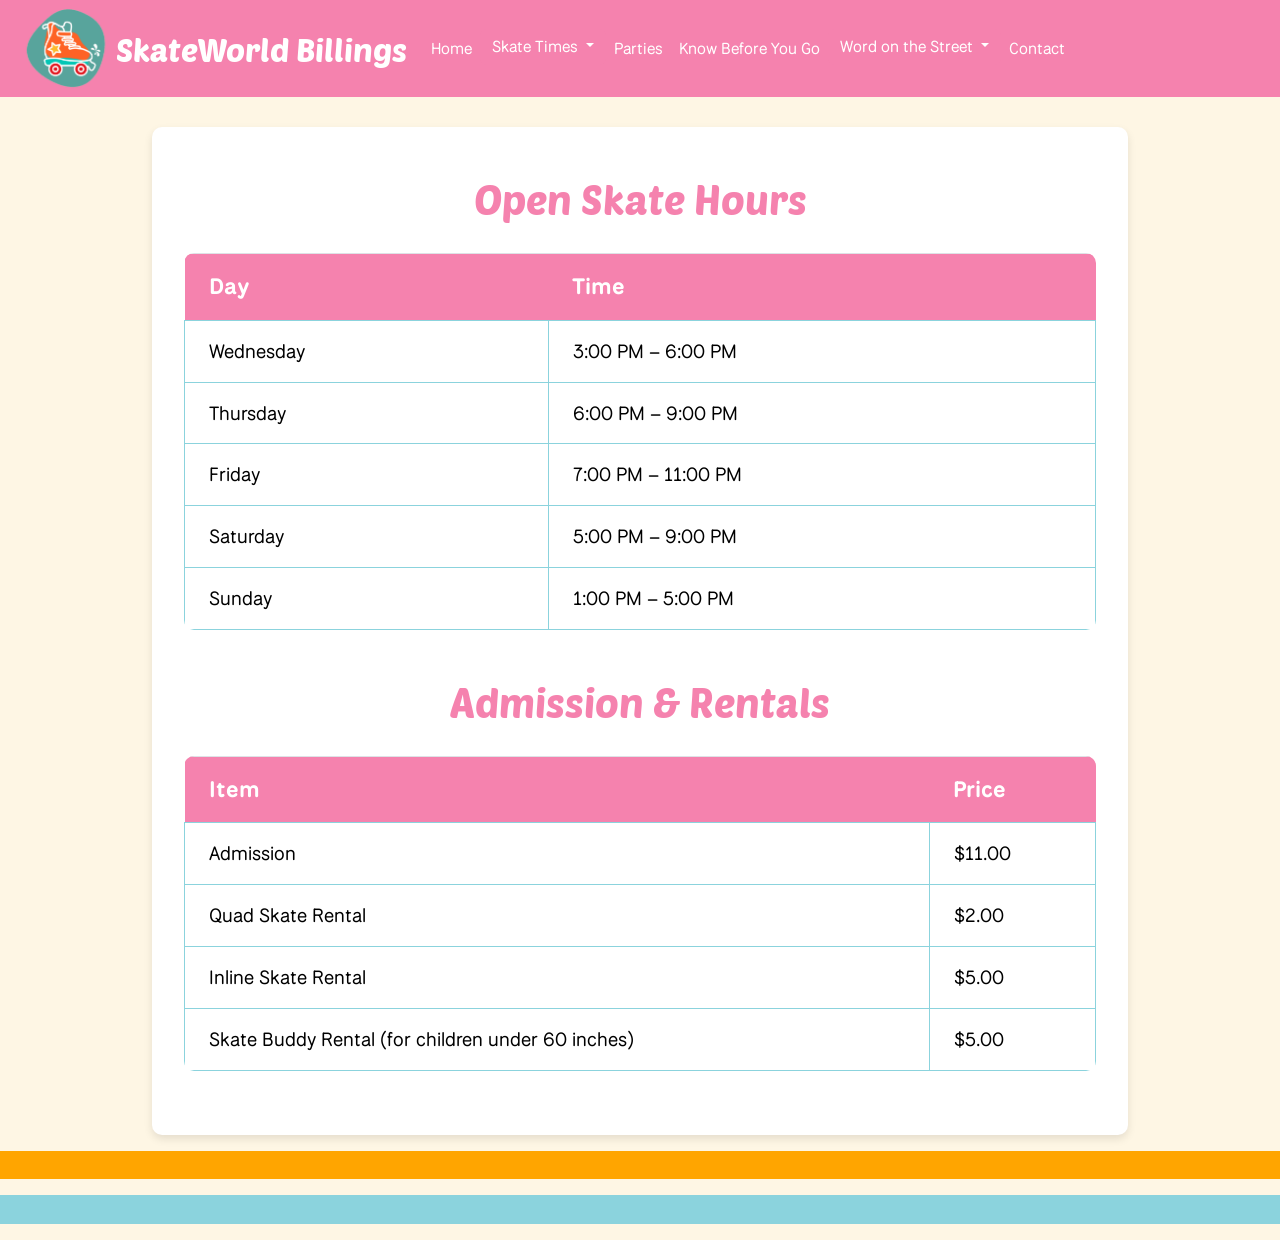
<file: Hours.html>
<!DOCTYPE HTML>
<html>
	<head>
		<meta name="viewport" content="width=device-width, initial-scale=1.0">
		<link href="https://cdn.jsdelivr.net/npm/bootstrap@5.3.3/dist/css/bootstrap.min.css" rel="stylesheet">
		<link rel="preconnect" href="https://fonts.googleapis.com">
		<link rel="preconnect" href="https://fonts.gstatic.com" crossorigin>
		<link href="https://fonts.googleapis.com/css2?family=National+Park:wght@200..800&family=Poetsen+One&display=swap" rel="stylesheet">
		<link rel="stylesheet" href="Skate_World_Styles.css">
		<title>SkateWorld Billings | Skate Times</title>
		<style>
			.table {
			  font-size: 1.2rem;
			  border-radius: 0.625rem;
			  overflow: hidden;
			}

			.table th,
			.table td {
			  padding: 1rem 1.5rem;
			  
			}

			.table thead th {
			  font-size: 1.4rem;
			  font-weight: bold;
			  background-color: #f582ae;
			  color: white;
			  border: none;
			}

			.table-bordered td,
			.table-bordered th {
			  border: 0.063rem solid #8bd3dd;
			}
		</style>
	</head>
	<body>
		<script src="https://code.jquery.com/jquery-3.6.0.min.js"></script>
		<script src="https://cdn.jsdelivr.net/npm/popper.js@1.16.1/dist/umd/popper.min.js"></script>
		<script src="https://stackpath.bootstrapcdn.com/bootstrap/4.5.2/js/bootstrap.min.js"></script>
		<script src="https://cdn.jsdelivr.net/npm/bootstrap@5.3.3/dist/js/bootstrap.bundle.min.js"></script>
		<nav class="navbar navbar-expand-lg">
			<img style="width:6.25rem" src = "Logo.png" />
			<a class="head-text navbar-brand" href="index.html"> <span style = "font-size:2rem" class = "poetsen-one-regular"> SkateWorld Billings </span> </a>
			<button class="navbar-toggler" type="button" data-toggle="collapse" data-target="#navbarSupportedContent" aria-controls="navbarSupportedContent" aria-expanded="false" aria-label="Toggle navigation">
				<span class="navbar-toggler-icon"></span>
			</button>
			<div class="collapse navbar-collapse" id="navbarSupportedContent">
				<span class="national-park-1">
					<ul class="navbar-nav mr-auto">
						<li class="nav-item active">
							<a class="nav-link" href="index.html">Home</a>
						</li>
						<li class="nav-item dropdown">
							<a class="btn dropdown-toggle" href="#" id="navbarDropdownMenuLink" data-toggle="dropdown" aria-haspopup="true" aria-expanded="false">
								Skate Times
							</a>
							<div class="dropdown-menu" aria-labelledby="navbarDropdownMenuLink">
								<a class="dropdown-item" href="Hours.html">Hours</a>
								<a class="dropdown-item" href="Calendar.html">Calendar</a>
							</div>
						</li>
						<li class="nav-item">
							<a class="nav-link" href="Parties.html">Parties</a>
						</li>
						<li class="nav-item">
							<a class="nav-link" href="Know_Before_You_Go.html">Know Before You Go</a>
						</li>
						<li class="nav-item dropdown">
							<a class="btn dropdown-toggle" href="#" id="navbarDropdownMenuLink" data-toggle="dropdown" aria-haspopup="true" aria-expanded="false">
							Word on the Street
							</a>
							<div class="dropdown-menu" aria-labelledby="navbarDropdownMenuLink">
								<a class="dropdown-item" href="Word_on_the_Street.html">Word on the Street</a>
								<a class="dropdown-item" href="A_Birthday_Party_So_Easy_and_Fun.html">A Birthday Party So Easy & Fun</a>
								<a class="dropdown-item" href="Saturday_Snippets.html">Saturday Snippets</a>
								<a class="dropdown-item" href="Baby_Steps.html">Baby Steps</a>
							</div>
						</li>
						<li class="nav-item">
							<a class="nav-link" href="Contact.html">Contact</a>
						</li>
					</ul>
				</span>
			</div>
		</nav>
			<div class="container">
				<section class="schedule-section">
				<h2>Open Skate Hours</h2>
				<table class="table table-bordered national-park-1">
					<thead>
						<tr>
							<th>Day</th>
							<th>Time</th>
						</tr>
					</thead>
					<tbody>
						<tr><td>Wednesday</td><td>3:00 PM – 6:00 PM</td></tr>
						<tr><td>Thursday</td><td>6:00 PM – 9:00 PM</td></tr>
						<tr><td>Friday</td><td>7:00 PM – 11:00 PM</td></tr>
						<tr><td>Saturday</td><td>5:00 PM – 9:00 PM</td></tr>
						<tr><td>Sunday</td><td>1:00 PM – 5:00 PM</td></tr>
					</tbody>
				</table>
				<h2 class="mt-5">Admission & Rentals</h2>
				<table class="table table-bordered national-park-1">
					<thead>
						<tr>
							<th>Item</th>
							<th>Price</th>
						</tr>
					</thead>
					<tbody>
						<tr><td>Admission</td><td>$11.00</td></tr>
						<tr><td>Quad Skate Rental</td><td>$2.00</td></tr>
						<tr><td>Inline Skate Rental</td><td>$5.00</td></tr>
						<tr><td>Skate Buddy Rental (for children under 60 inches)</td><td>$5.00</td></tr>
					</tbody>
				</table>
			</section>
		</div>
		<hr class="orange"><hr class="teal">
	</body>
</html>
</file>
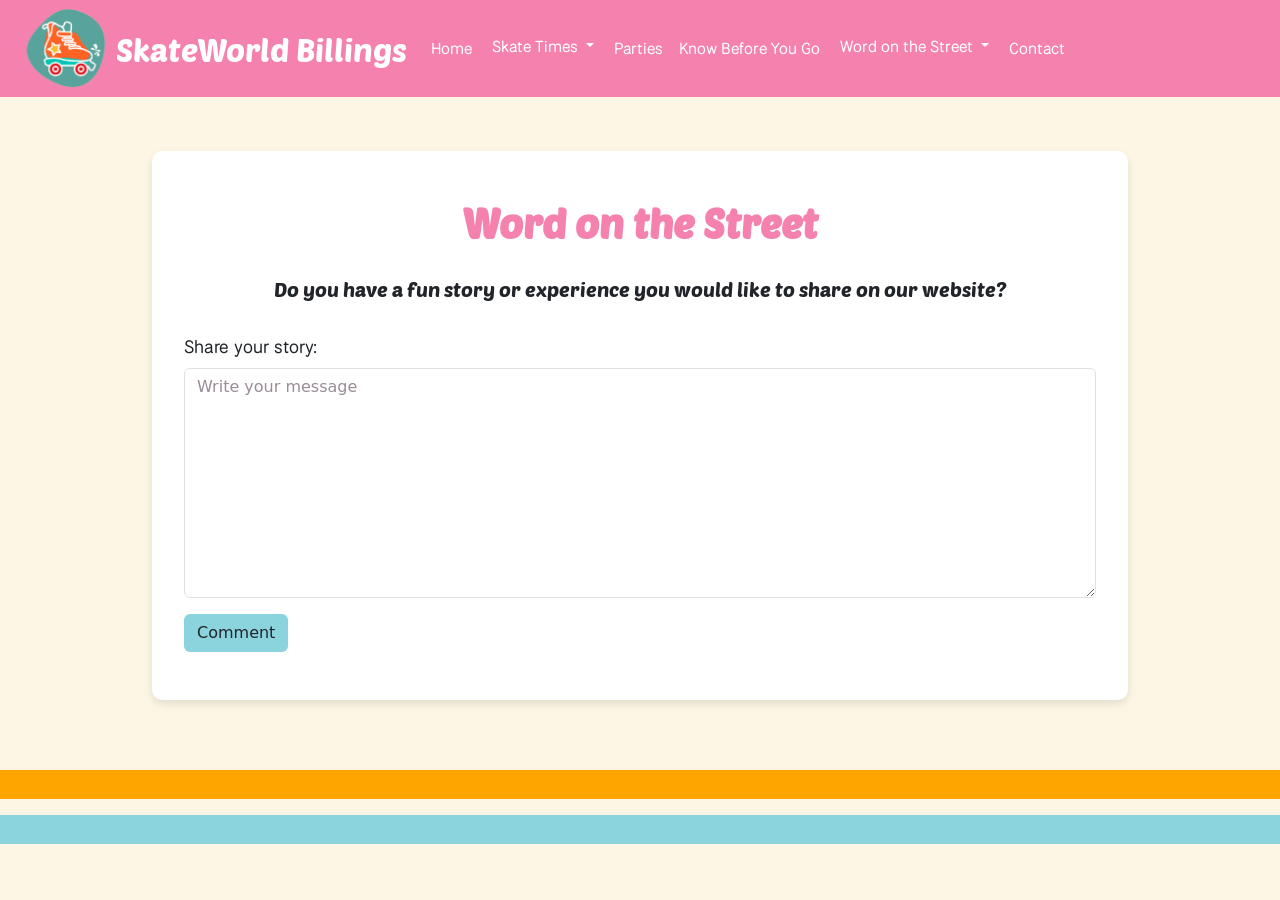
<file: Word_on_the_Street.html>
<!Doctype HTML>
<html>
	<head>
		<meta name="viewport" content="width=device-width, initial-scale=1.0">
		<link href="https://cdn.jsdelivr.net/npm/bootstrap@5.3.3/dist/css/bootstrap.min.css" rel="stylesheet">
		<link rel="preconnect" href="https://fonts.googleapis.com">
		<link rel="preconnect" href="https://fonts.gstatic.com" crossorigin>
		<link href="https://fonts.googleapis.com/css2?family=National+Park:wght@200..800&family=Poetsen+One&display=swap" rel="stylesheet">
		<link rel="stylesheet" href="Skate_World_Styles.css">
		<title>SkateWorld Billings | Word on the Street</title>
	</head>
	<body>
		<script src="https://code.jquery.com/jquery-3.6.0.min.js"></script>
		<script src="https://cdn.jsdelivr.net/npm/popper.js@1.16.1/dist/umd/popper.min.js"></script>
		<script src="https://stackpath.bootstrapcdn.com/bootstrap/4.5.2/js/bootstrap.min.js"></script>
		<script src="https://cdn.jsdelivr.net/npm/bootstrap@5.3.3/dist/js/bootstrap.bundle.min.js"></script>
		<nav class="navbar navbar-expand-lg">
			<img style="width:6.25rem" src = "Logo.png" />
			<a class="head-text navbar-brand" href="index.html"> <span style = "font-size:2rem" class = "poetsen-one-regular"> SkateWorld Billings </span> </a>
			<button class="navbar-toggler" type="button" data-toggle="collapse" data-target="#navbarSupportedContent" aria-controls="navbarSupportedContent" aria-expanded="false" aria-label="Toggle navigation">
				<span class="navbar-toggler-icon"></span>
			</button>
			<div class="collapse navbar-collapse" id="navbarSupportedContent">
				<span class="national-park-1">
					<ul class="navbar-nav mr-auto">
						<li class="nav-item active">
							<a class="nav-link" href="index.html">Home</a>
						</li>
						<li class="nav-item dropdown">
							<a class="btn dropdown-toggle" href="#" id="navbarDropdownMenuLink" data-toggle="dropdown" aria-haspopup="true" aria-expanded="false">
								Skate Times
							</a>
							<div class="dropdown-menu" aria-labelledby="navbarDropdownMenuLink">
								<a class="dropdown-item" href="Hours.html">Hours</a>
								<a class="dropdown-item" href="Calendar.html">Calendar</a>
							</div>
						</li>
						<li class="nav-item">
							<a class="nav-link" href="Parties.html">Parties</a>
						</li>
						<li class="nav-item">
							<a class="nav-link" href="Know_Before_You_Go.html">Know Before You Go</a>
						</li>
						<li class="nav-item dropdown">
							<a class="btn dropdown-toggle" href="#" id="navbarDropdownMenuLink" data-toggle="dropdown" aria-haspopup="true" aria-expanded="false">
							Word on the Street
							</a>
							<div class="dropdown-menu" aria-labelledby="navbarDropdownMenuLink">
								<a class="dropdown-item" href="Word_on_the_Street.html">Word on the Street</a>
								<a class="dropdown-item" href="A_Birthday_Party_So_Easy_and_Fun.html">A Birthday Party So Easy & Fun</a>
								<a class="dropdown-item" href="Saturday_Snippets.html">Saturday Snippets</a>
								<a class="dropdown-item" href="Baby_Steps.html">Baby Steps</a>
							</div>
						</li>
						<li class="nav-item">
							<a class="nav-link" href="Contact.html">Contact</a>
						</li>
					</ul>
				</span>
			</div>
		</nav>
		<br>
		<div class="container">
			<section class = "contact-section">
				<h2> Word on the Street </h2>
				<center>
					<h5 class="poetsen-one-regular"> Do you have a fun story or experience you would like to share on our website? </h5>
				</center>
				<br>
				<form name = "login" method = "get" id = "login">
					<div class="mb-3">
						<label for="exampleFormControlTextarea1" style = "font-size:1.125rem" class="national-park-1 form-label">Share your story:</label>
						<textarea class="form-control" id="exampleFormControlTextarea1" rows="9" placeholder="Write your message" required></textarea>
					</div>
					<button type="submit" class="btn btn-primate" style="background-color: #8bd3dd;">Comment</button>
				</form>
			</section>
		</div>
		<script>
			document.getElementById('login').addEventListener('submit', function(event) {
			 event.preventDefault();
			 alert("Thank you for your submission! We'll review your comment to post on our website!");
			});
		</script>
		<br>
		<hr class = "orange"> <hr class = "teal">
	</body>
</html>
</file>
<file: Skate_World_Styles.css>
body {
				background-color: #fef6e4;
			}
			.poetsen-one-regular {
				font-family: "Poetsen One", sans-serif;
				font-weight: 400;
				font-style: normal;
			}
			.national-park-1 {
				font-family: "National Park", sans-serif;
				font-optical-sizing: auto;
				font-style: normal;
				font-size: 1rem;
			}		
			.right-align {
				display: flex;
				justify-content: flex-end;
				flex-direction: column;
				align-items: flex-end;
			}
			.navbar {
				background-color: #f582ae; 
				position: relative;
				z-index: 1200;
				display: flex;
				align-items: center;
				justify-content: space-between;
				padding: 0.5rem 1rem;
			}
			.navbar-brand, .nav-link, .dropdown-menu a {
				color: #ffffff !important;
			}

			.nav-link:hover, .dropdown-menu a:hover {
				background-color: #f582ae !important;
				color: #001858 !important;
			}

			.dropdown-menu {
				background-color: #8bd3dd;
			}

			.btn-outline-success {
				color: #f582ae;
				border-color: #f582ae;
			}

			.btn-outline-success:hover {
				background-color: #f582ae;
				color: #ffffff;
			}
			.overlay-text {
				position: absolute;
				top: 50%; 
				left: 50%; 
				transform: translate(-50%, -50%);
				color: white;
				font-size: 2.5rem;
				padding: 3rem;
				border-radius: 4rem;
				font-family: "National Park", sans-serif;
				font-weight: bold;
				text-shadow: .5rem .5rem .5rem rgba(0, 0, 0, 0.7);
				text-align: center;
			}
			
			.crop-container {
				height:25rem;
				overflow: hidden;
				position:relative;
			}
			.crop-container img {
				width: 100%;
				height: 100%;
				object-fit: cover;
				object-position: center 30%;
				display: block;
			}
			.container1 {
				background-color: #f582ae;
				width: 100%;
				margin: 0 auto;
				padding: 1rem;
				box-sizing: border-box;
			}
			
			hr.teal {
				opacity: 1.0;
				background-color: #8bd3dd;
				height: 1.8rem;
				border: none;
			}
			
			hr.orange {
				opacity: 1.0;
				background-color: orange;
				height: 1.8rem;
				border: none;
			}
			.form-control::placeholder {
				color: #9a8c98;
			}
			
			.btn.dropdown-toggle {
				background-color: #f582ae;
				color: #ffffff;
				border: none;
			}

			.btn.dropdown-toggle:hover {
				background-color: #8bd3dd;
				color: #001858;
			}
			.contact-section {
				padding: 3rem 2rem;
				background-color: #ffffff;
				border-radius: 10px;
				box-shadow: 0 4px 8px rgba(0, 0, 0, 0.1);
				margin: 30px auto;
				
			}
			.contact-section h2 {
				color: #f582ae;
				font-weight: bold;
				font-family: "Poetsen One", sans-serif;
				font-size: 2.5rem;
				text-align: center;
				margin-bottom: 30px;
			}
			.schedule-section {
				padding: 3rem 2rem;
				background-color: #ffffff;
				border-radius: 10px;
				box-shadow: 0 4px 8px rgba(0, 0, 0, 0.1);
				margin-top: 30px;
			}

			.schedule-section h2 {
				color: #f582ae;
				font-family: "Poetsen One", sans-serif;
				font-size: 2.5rem;
				text-align: center;
				margin-bottom: 30px;
			}
			.container {
				max-width: 62.5rem;
				margin: 0 auto;
			}
			.container h3 {
				color: #f582ae;
				font-family: "Poetsen One", sans-serif;
				font-size: 2.5rem;
			}
</file>
